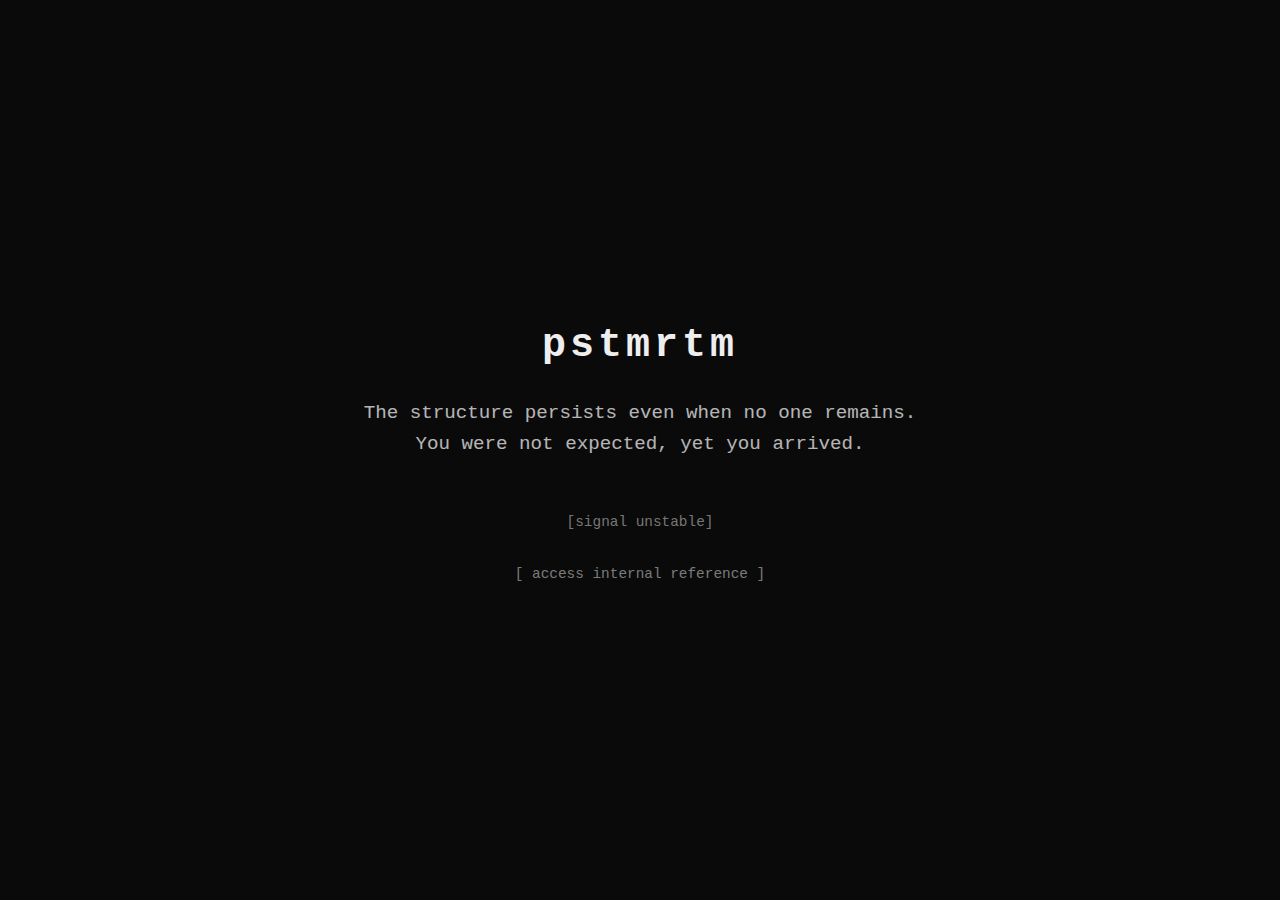
<file: index.html>
<!DOCTYPE html>
<html lang="en">
<head>
  <link rel="stylesheet" href="/css/style.css">
  <meta charset="UTF-8">
  <title>pstmrtm.net</title>
  <meta name="viewport" content="width=device-width, initial-scale=1.0">
  <style>
    body {
      margin: 0;
      padding: 0;
      background-color: #0a0a0a;
      color: #e0e0e0;
      font-family: 'Courier New', Courier, monospace;
      height: 100vh;
      display: flex;
      flex-direction: column;
      align-items: center;
      justify-content: center;
      text-align: center;
    }

    h1 {
      font-size: 2.5em;
      letter-spacing: 0.1em;
      margin-bottom: 0.5em;
    }

    p {
      font-size: 1.2em;
      max-width: 600px;
      line-height: 1.6em;
      opacity: 0.8;
    }

    .static-line {
      margin-top: 2em;
      font-size: 0.9em;
      color: #777;
      animation: flicker 2s infinite alternate;
    }

    @keyframes flicker {
      0% { opacity: 0.8; }
      45% { opacity: 0.5; }
      55% { opacity: 0.9; }
      100% { opacity: 0.7; }
    }
  </style>
</head>
<body>
  <h1>pstmrtm</h1>
  <p>The structure persists even when no one remains.<br>  
  You were not expected, yet you arrived.</p>
  <div class="static-line">[signal unstable]</div>

  <div style="margin-top: 2em; font-size: 0.9em; opacity: 0.7;">
      <a href="/info.html">[ access internal reference ]</a>
  </div>

</body>
</html>
</file>
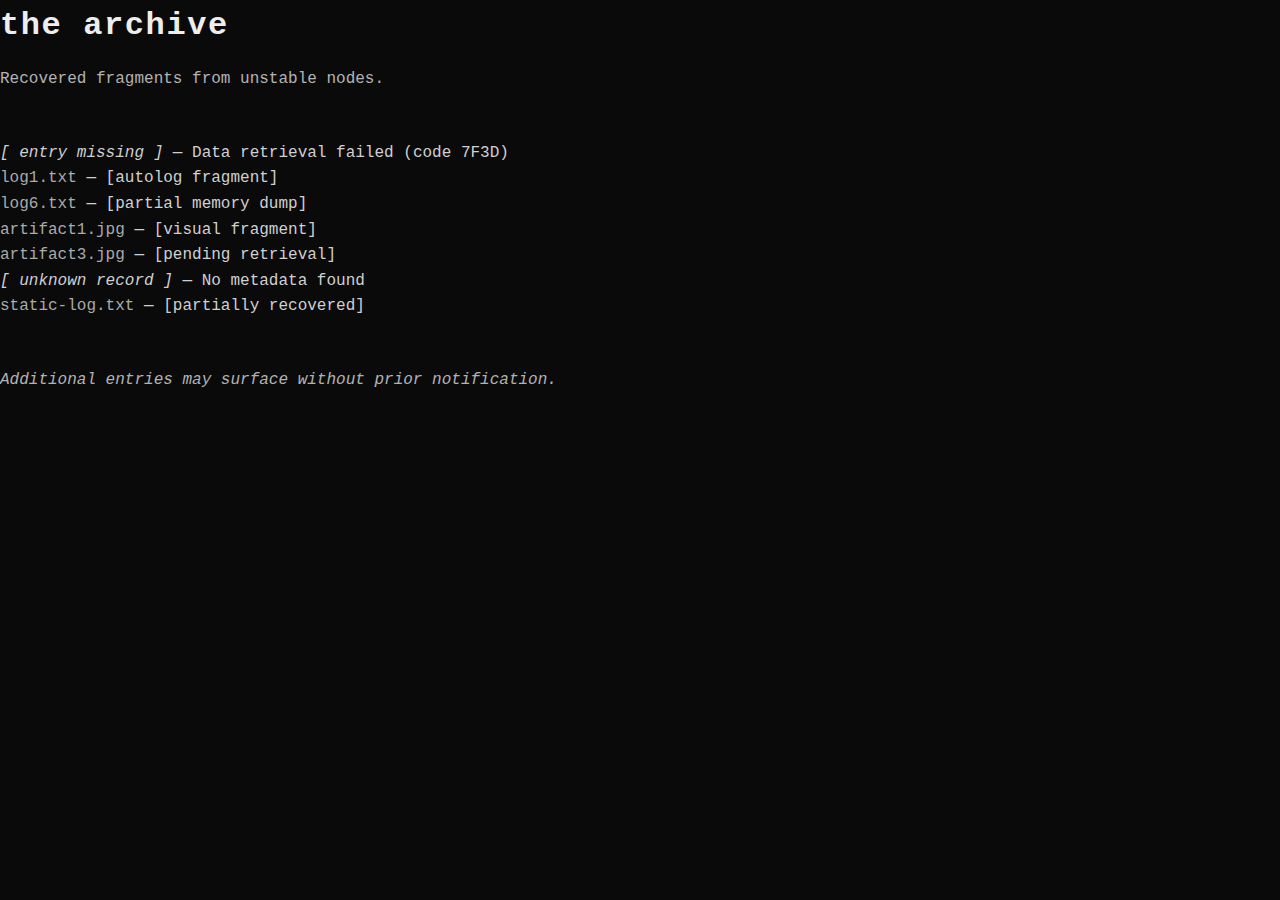
<file: archive.html>
<!DOCTYPE html>
<html lang="en">
<head>
  <meta charset="UTF-8">
  <title>pstmrtm/archive</title>
  <meta name="viewport" content="width=device-width, initial-scale=1.0">
  <link rel="stylesheet" href="/css/style.css">
  <link rel="stylesheet" href="/css/modal.css">
</head>
<body>

  <div class="section">
    <h1>the archive</h1>
    <p>Recovered fragments from unstable nodes.</p>
  </div>

  <div class="section">
    <ul>
      <li><em>[ entry missing ]</em> — Data retrieval failed (code 7F3D)</li>
      <li><a href="#" onclick="openArtifact('/artifacts/documents/log1.txt')">log1.txt</a> — [autolog fragment]</li>
      <li><a href="#" onclick="openArtifact('/artifacts/documents/log6.txt')">log6.txt</a> — [partial memory dump]</li>
      <li><a href="#" onclick="openArtifact('/artifacts/images/artifact1.jpg')">artifact1.jpg</a> — [visual fragment]</li>
      <li><a href="#">artifact3.jpg</a> — [pending retrieval]</li>
      <li><em>[ unknown record ]</em> — No metadata found</li>
      <li><a href="#">static-log.txt</a> — [partially recovered]</li>
    </ul>
  </div>

  <div class="section">
    <p><em>Additional entries may surface without prior notification.</em></p>
  </div>


  <script src="/js/modal.js"></script>

  <!-- Modal -->
  <div id="artifactModal" class="modal">
    <div class="modal-content">
      <span class="close-btn" onclick="closeArtifact()">&times;</span>
      <div id="artifactContent">Loading...</div>
    </div>
  </div>

</body>
</html>
</file>
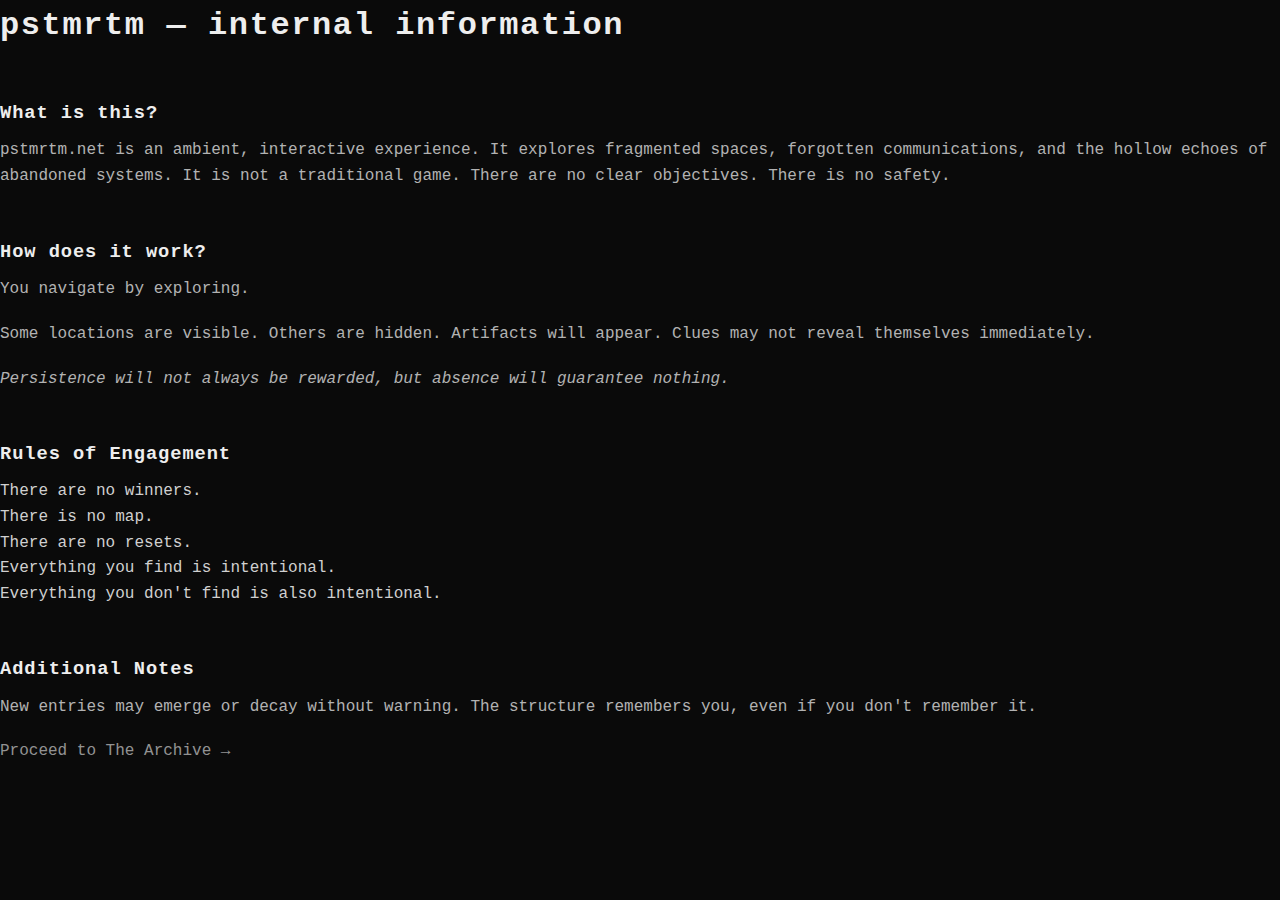
<file: info.html>
<!DOCTYPE html>
<html lang="en">
<head>
  <meta charset="UTF-8">
  <title>Information — pstmrtm.net</title>
  <meta name="viewport" content="width=device-width, initial-scale=1.0">
  <link rel="stylesheet" href="/css/style.css">
</head>
<body>

  <div class="section">
    <h1>pstmrtm — internal information</h1>
  </div>

  <div class="section">
    <h3>What is this?</h3>
    <p>pstmrtm.net is an ambient, interactive experience.  
    It explores fragmented spaces, forgotten communications, and the hollow echoes of abandoned systems.  
    It is not a traditional game.  
    There are no clear objectives.  
    There is no safety.</p>
  </div>

  <div class="section">
    <h3>How does it work?</h3>
    <p>You navigate by exploring.</p>
    <p>Some locations are visible. Others are hidden.  
    Artifacts will appear.  
    Clues may not reveal themselves immediately.</p>
    <p><em>Persistence will not always be rewarded, but absence will guarantee nothing.</em></p>
  </div>

  <div class="section">
    <h3>Rules of Engagement</h3>
    <ul>
      <li>There are no winners.</li>
      <li>There is no map.</li>
      <li>There are no resets.</li>
      <li>Everything you find is intentional.</li>
      <li>Everything you don't find is also intentional.</li>
    </ul>
  </div>

  <div class="section">
    <h3>Additional Notes</h3>
    <p>New entries may emerge or decay without warning.  
    The structure remembers you, even if you don't remember it.</p>
    <p><a href="/archive.html">Proceed to The Archive →</a></p>
  </div>

</body>
</html>
</file>
<file: css/style.css>
/* Base Liminal Styling */

* {
    margin: 0;
    padding: 0;
    box-sizing: border-box;
}

html, body {
    height: 100%;
    background-color: #0a0a0a;
    color: #d0d0d0;
    font-family: 'Courier New', Courier, monospace;
    font-size: 16px;
    line-height: 1.6;
}

/* Headings */
h1, h2, h3 {
    color: #eeeeee;
    margin-bottom: 0.5em;
    letter-spacing: 0.05em;
}

/* Paragraphs */
p {
    margin-bottom: 1.2em;
    opacity: 0.85;
}

/* Links */
a {
    color: #aaa;
    text-decoration: none;
    transition: color 0.2s ease;
}

a:hover {
    color: #fff;
    text-decoration: underline;
}

/* Sections */
.section {
    margin-bottom: 3em;
}

/* Subtle Flicker (optional use later) */
@keyframes flicker {
    0% { opacity: 0.9; }
    50% { opacity: 0.4; }
    100% { opacity: 0.8; }
}

.flicker {
    animation: flicker 2s infinite alternate;
}

/* Centered container (for pages like Landing, Entry, etc.) */
.centered {
    display: flex;
    flex-direction: column;
    align-items: center;
    justify-content: center;
    text-align: center;
    height: 100vh;
}

/* Soft border for "framed" elements */
.frame {
    border: 1px solid #333;
    padding: 1.5em;
    margin: 1em;
}
</file>
<file: css/modal.css>
/* Modal Popup Styling for Artifact Viewing */

.modal {
  display: none;
  position: fixed;
  z-index: 1000;
  left: 0;
  top: 0;
  width: 100%;
  height: 100%;
  overflow: auto;
  background-color: rgba(10, 10, 10, 0.9);
}

.modal-content {
  background-color: #111;
  margin: 10% auto;
  padding: 1em;
  border: 1px solid #333;
  width: 80%;
  max-width: 600px;
  color: #ccc;
  font-family: 'Courier New', Courier, monospace;
  white-space: pre-wrap;
  overflow: auto;
  max-height: 70vh;
}

.close-btn {
  color: #888;
  float: right;
  font-size: 1.5em;
  cursor: pointer;
}

.close-btn:hover {
  color: #fff;
}
</file>
